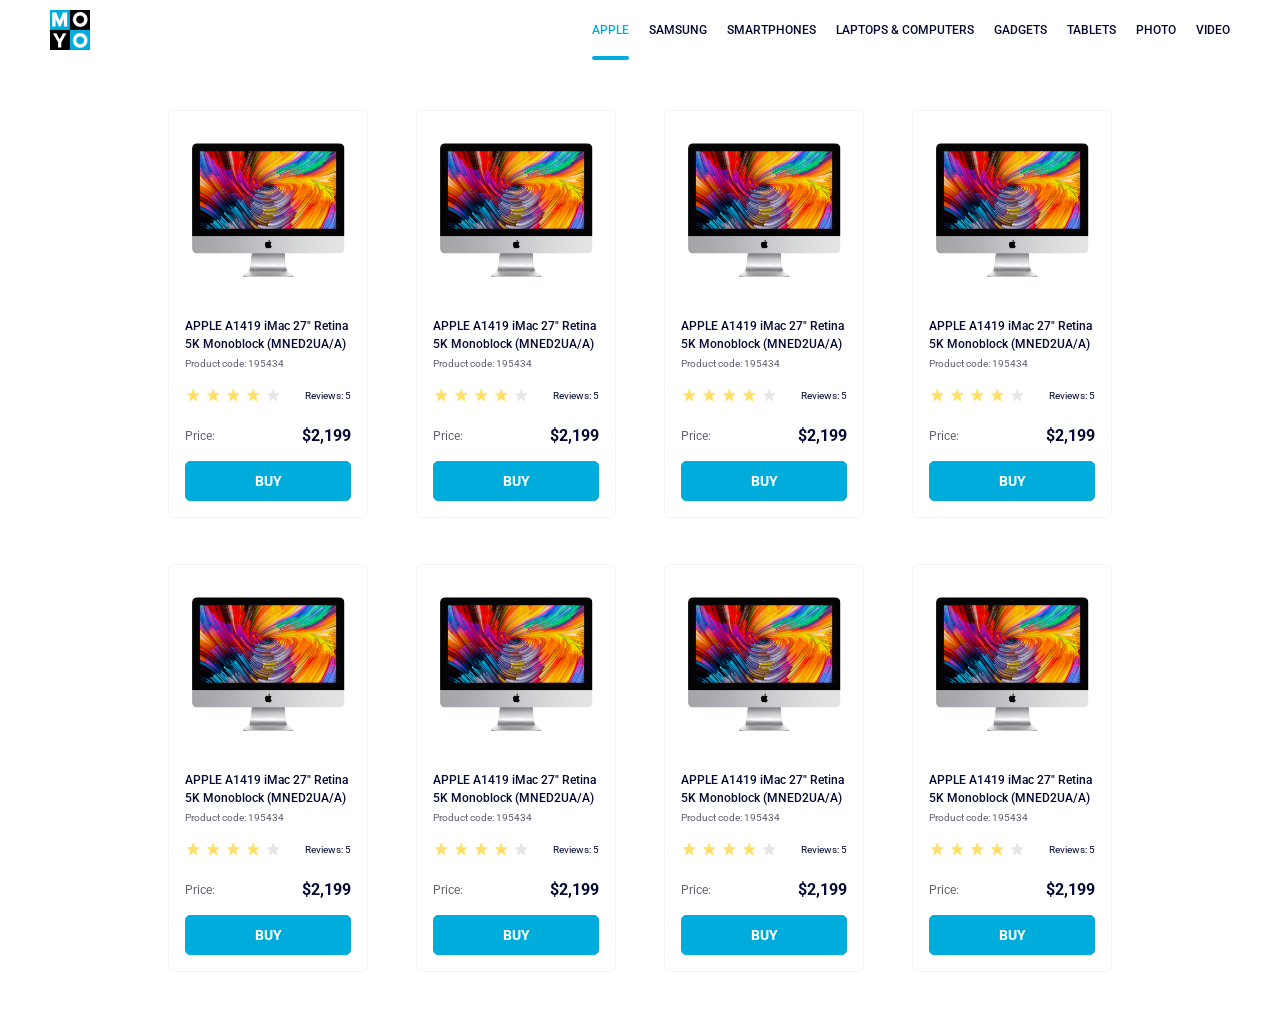
<file: index.html>
<!doctype html><html lang="en"><head><meta charset="utf-8"><meta name="viewport" content="width=device-width, user-scalable=no, initial-scale=1.0, maximum-scale=1.0, minimum-scale=1.0"><title>Product cards</title><link rel="preconnect" href="https://fonts.googleapis.com"><link rel="preconnect" href="https://fonts.gstatic.com" crossorigin><link href="https://fonts.googleapis.com/css2?family=Roboto:ital,wght@0,100..900;1,100..900&display=swap" rel="stylesheet"><link rel="preload" href="https://fonts.googleapis.com/css2?family=Roboto:wght@400;500;700&display=swap" as="style"><link rel="stylesheet" href="index.37234612.css"></head><body> <header class="header"> <a href="/" class="header__logo"> <img src="logo.eddae0ff.png" alt="Moyo Logo" class="header__logo-image"> </a> <nav class="nav"> <ul class="nav__list"> <li class="nav__item"> <a href="#" class="is-active nav__link"> Apple </a> </li> <li class="nav__item"> <a href="#" class="nav__link"> Samsung </a> </li> <li class="nav__item"> <a href="#" class="nav__link"> Smartphones </a> </li> <li class="nav__item"> <a href="#" class="nav__link nav__link--wide" data-qa="nav-hover"> Laptops & Computers </a> </li> <li class="nav__item"> <a href="#" class="nav__link"> Gadgets </a> </li> <li class="nav__item"> <a href="#" class="nav__link"> Tablets </a> </li> <li class="nav__item"> <a href="#" class="nav__link"> Photo </a> </li> <li class="nav__item"> <a href="#" class="nav__link"> Video </a> </li> </ul> </nav> </header> <main class="catalog"> <div class="product-card" data-qa="card"> <img class="product-card__image" src="imac.202c52ff.jpeg" alt="Apple iMac 27-inch with Retina 5K display"> <h2 class="product-card__title"> APPLE A1419 iMac 27" Retina 5K Monoblock (MNED2UA/A) </h2> <p class="product-card__code">Product code: 195434</p> <div class="product-card__reviews"> <ul class="stars stars--4"> <li class="stars__star"></li> <li class="stars__star"></li> <li class="stars__star"></li> <li class="stars__star"></li> <li class="stars__star"></li> </ul> <span class="product-card__reviews-text">Reviews: 5</span> </div> <div class="product-card__price"> <span class="product-card__price-title">Price:</span> <span class="product-card__price-number">$2,199</span> </div> <a href="#buy" class="product-card__button" data-qa="card-hover"> <span class="product-card__button-text">BUY</span> </a> </div> <div class="product-card"> <img class="product-card__image" src="imac.202c52ff.jpeg" alt="Apple iMac 27-inch with Retina 5K display"> <h2 class="product-card__title"> APPLE A1419 iMac 27" Retina 5K Monoblock (MNED2UA/A) </h2> <p class="product-card__code">Product code: 195434</p> <div class="product-card__reviews"> <ul class="stars stars--4"> <li class="stars__star"></li> <li class="stars__star"></li> <li class="stars__star"></li> <li class="stars__star"></li> <li class="stars__star"></li> </ul> <span class="product-card__reviews-text">Reviews: 5</span> </div> <div class="product-card__price"> <span class="product-card__price-title">Price:</span> <span class="product-card__price-number">$2,199</span> </div> <a href="#buy" class="product-card__button"> <span class="product-card__button-text">BUY</span> </a> </div> <div class="product-card"> <img class="product-card__image" src="imac.202c52ff.jpeg" alt="Apple iMac 27-inch with Retina 5K display"> <h2 class="product-card__title"> APPLE A1419 iMac 27" Retina 5K Monoblock (MNED2UA/A) </h2> <p class="product-card__code">Product code: 195434</p> <div class="product-card__reviews"> <ul class="stars stars--4"> <li class="stars__star"></li> <li class="stars__star"></li> <li class="stars__star"></li> <li class="stars__star"></li> <li class="stars__star"></li> </ul> <span class="product-card__reviews-text">Reviews: 5</span> </div> <div class="product-card__price"> <span class="product-card__price-title">Price:</span> <span class="product-card__price-number">$2,199</span> </div> <a href="#buy" class="product-card__button"> <span class="product-card__button-text">BUY</span> </a> </div> <div class="product-card"> <img class="product-card__image" src="imac.202c52ff.jpeg" alt="Apple iMac 27-inch with Retina 5K display"> <h2 class="product-card__title"> APPLE A1419 iMac 27" Retina 5K Monoblock (MNED2UA/A) </h2> <p class="product-card__code">Product code: 195434</p> <div class="product-card__reviews"> <ul class="stars stars--4"> <li class="stars__star"></li> <li class="stars__star"></li> <li class="stars__star"></li> <li class="stars__star"></li> <li class="stars__star"></li> </ul> <span class="product-card__reviews-text">Reviews: 5</span> </div> <div class="product-card__price"> <span class="product-card__price-title">Price:</span> <span class="product-card__price-number">$2,199</span> </div> <a href="#buy" class="product-card__button"> <span class="product-card__button-text">BUY</span> </a> </div> <div class="product-card"> <img class="product-card__image" src="imac.202c52ff.jpeg" alt="Apple iMac 27-inch with Retina 5K display"> <h2 class="product-card__title"> APPLE A1419 iMac 27" Retina 5K Monoblock (MNED2UA/A) </h2> <p class="product-card__code">Product code: 195434</p> <div class="product-card__reviews"> <ul class="stars stars--4"> <li class="stars__star"></li> <li class="stars__star"></li> <li class="stars__star"></li> <li class="stars__star"></li> <li class="stars__star"></li> </ul> <span class="product-card__reviews-text">Reviews: 5</span> </div> <div class="product-card__price"> <span class="product-card__price-title">Price:</span> <span class="product-card__price-number">$2,199</span> </div> <a href="#buy" class="product-card__button"> <span class="product-card__button-text">BUY</span> </a> </div> <div class="product-card"> <img class="product-card__image" src="imac.202c52ff.jpeg" alt="Apple iMac 27-inch with Retina 5K display"> <h2 class="product-card__title"> APPLE A1419 iMac 27" Retina 5K Monoblock (MNED2UA/A) </h2> <p class="product-card__code">Product code: 195434</p> <div class="product-card__reviews"> <ul class="stars stars--4"> <li class="stars__star"></li> <li class="stars__star"></li> <li class="stars__star"></li> <li class="stars__star"></li> <li class="stars__star"></li> </ul> <span class="product-card__reviews-text">Reviews: 5</span> </div> <div class="product-card__price"> <span class="product-card__price-title">Price:</span> <span class="product-card__price-number">$2,199</span> </div> <a href="#buy" class="product-card__button"> <span class="product-card__button-text">BUY</span> </a> </div> <div class="product-card"> <img class="product-card__image" src="imac.202c52ff.jpeg" alt="Apple iMac 27-inch with Retina 5K display"> <h2 class="product-card__title"> APPLE A1419 iMac 27" Retina 5K Monoblock (MNED2UA/A) </h2> <p class="product-card__code">Product code: 195434</p> <div class="product-card__reviews"> <ul class="stars stars--4"> <li class="stars__star"></li> <li class="stars__star"></li> <li class="stars__star"></li> <li class="stars__star"></li> <li class="stars__star"></li> </ul> <span class="product-card__reviews-text">Reviews: 5</span> </div> <div class="product-card__price"> <span class="product-card__price-title">Price:</span> <span class="product-card__price-number">$2,199</span> </div> <a href="#buy" class="product-card__button"> <span class="product-card__button-text">BUY</span> </a> </div> <div class="product-card"> <img class="product-card__image" src="imac.202c52ff.jpeg" alt="Apple iMac 27-inch with Retina 5K display"> <h2 class="product-card__title"> APPLE A1419 iMac 27" Retina 5K Monoblock (MNED2UA/A) </h2> <p class="product-card__code">Product code: 195434</p> <div class="product-card__reviews"> <ul class="stars stars--4"> <li class="stars__star"></li> <li class="stars__star"></li> <li class="stars__star"></li> <li class="stars__star"></li> <li class="stars__star"></li> </ul> <span class="product-card__reviews-text">Reviews: 5</span> </div> <div class="product-card__price"> <span class="product-card__price-title">Price:</span> <span class="product-card__price-number">$2,199</span> </div> <a href="#buy" class="product-card__button"> <span class="product-card__button-text">BUY</span> </a> </div> </main> </body></html>
</file>
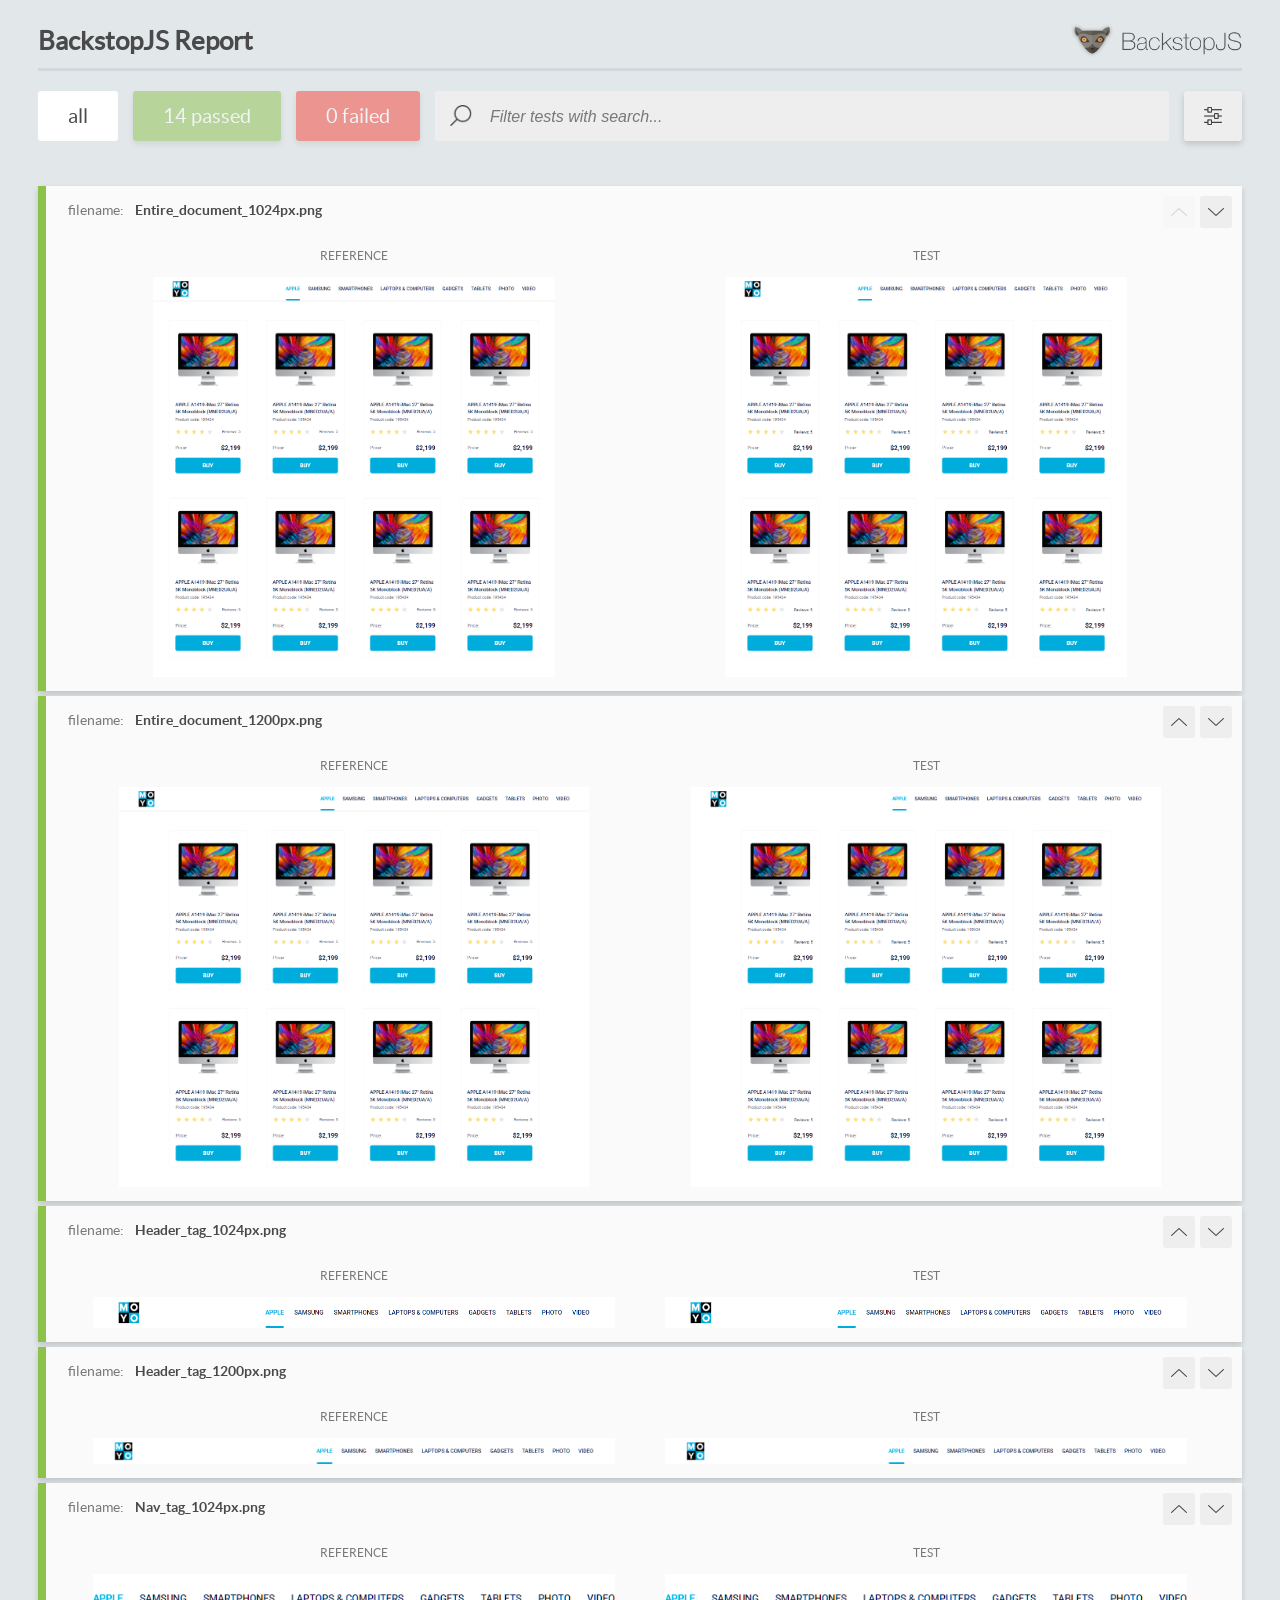
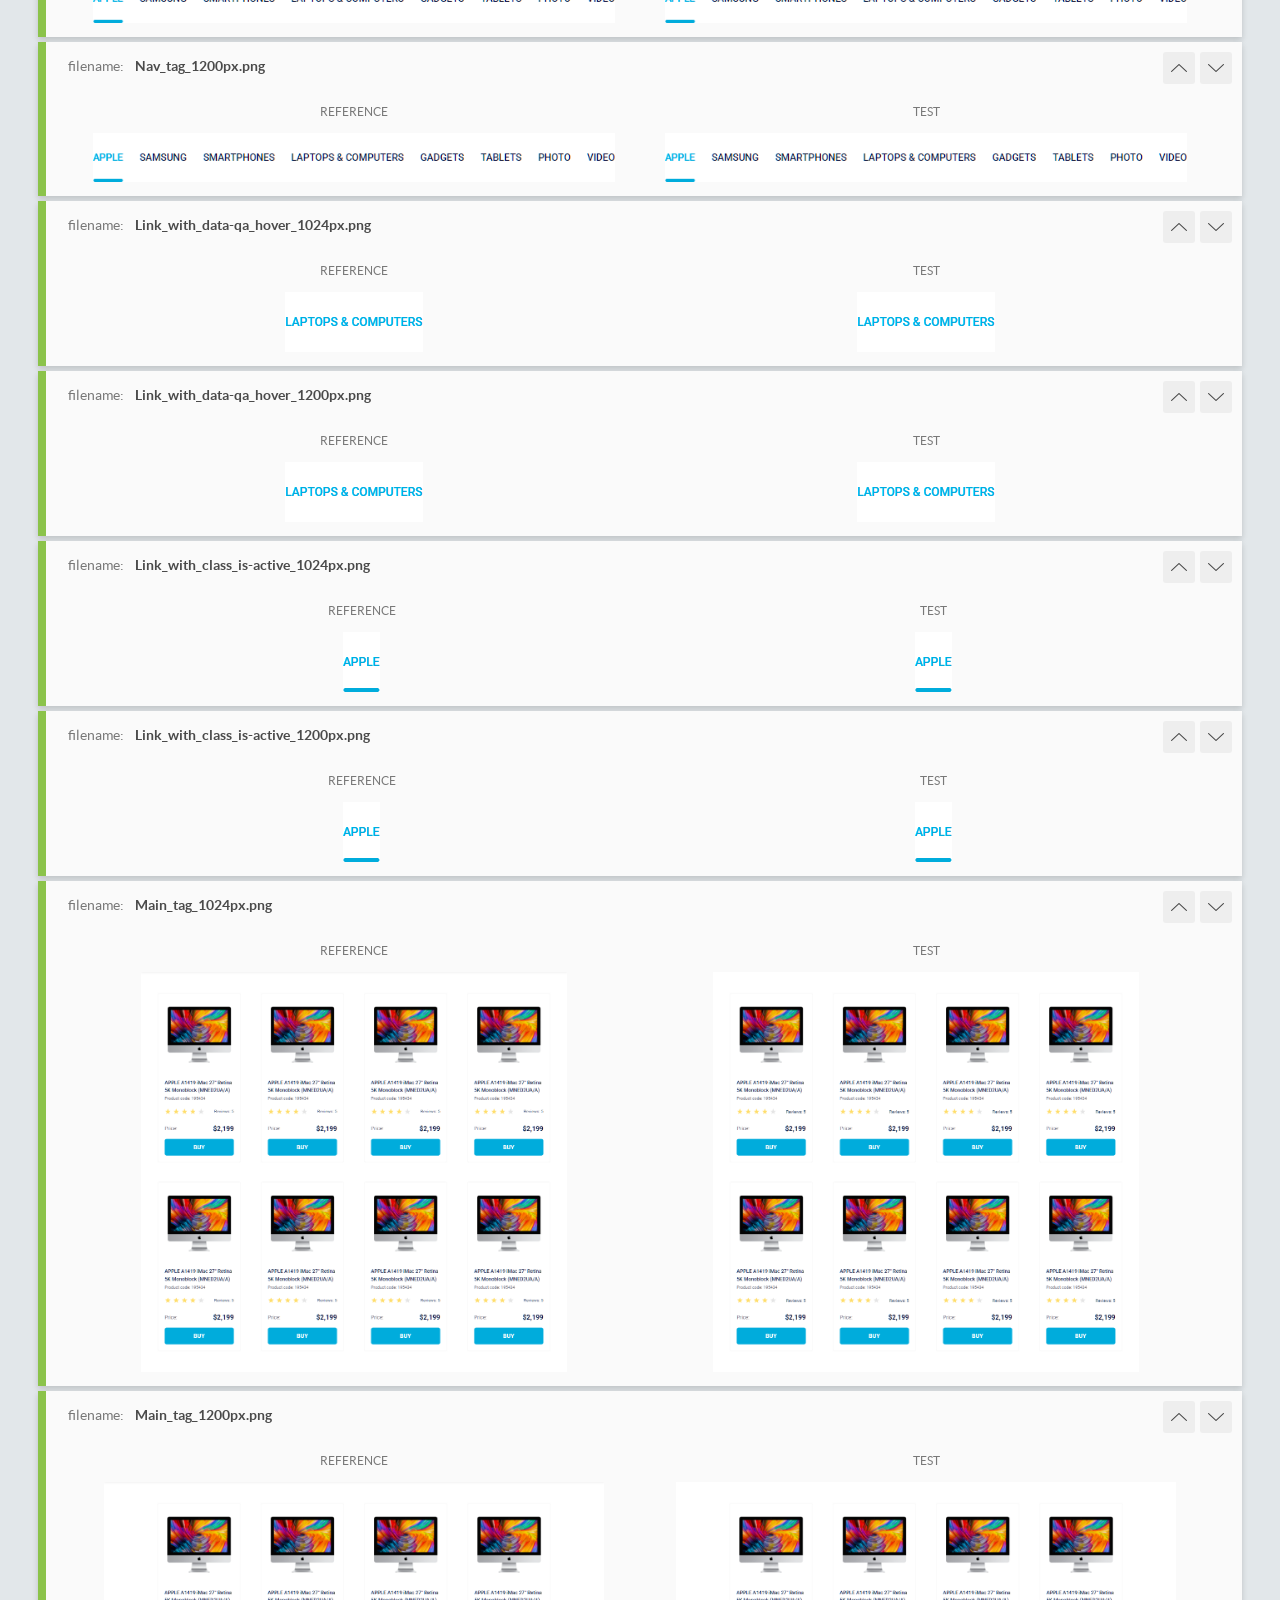
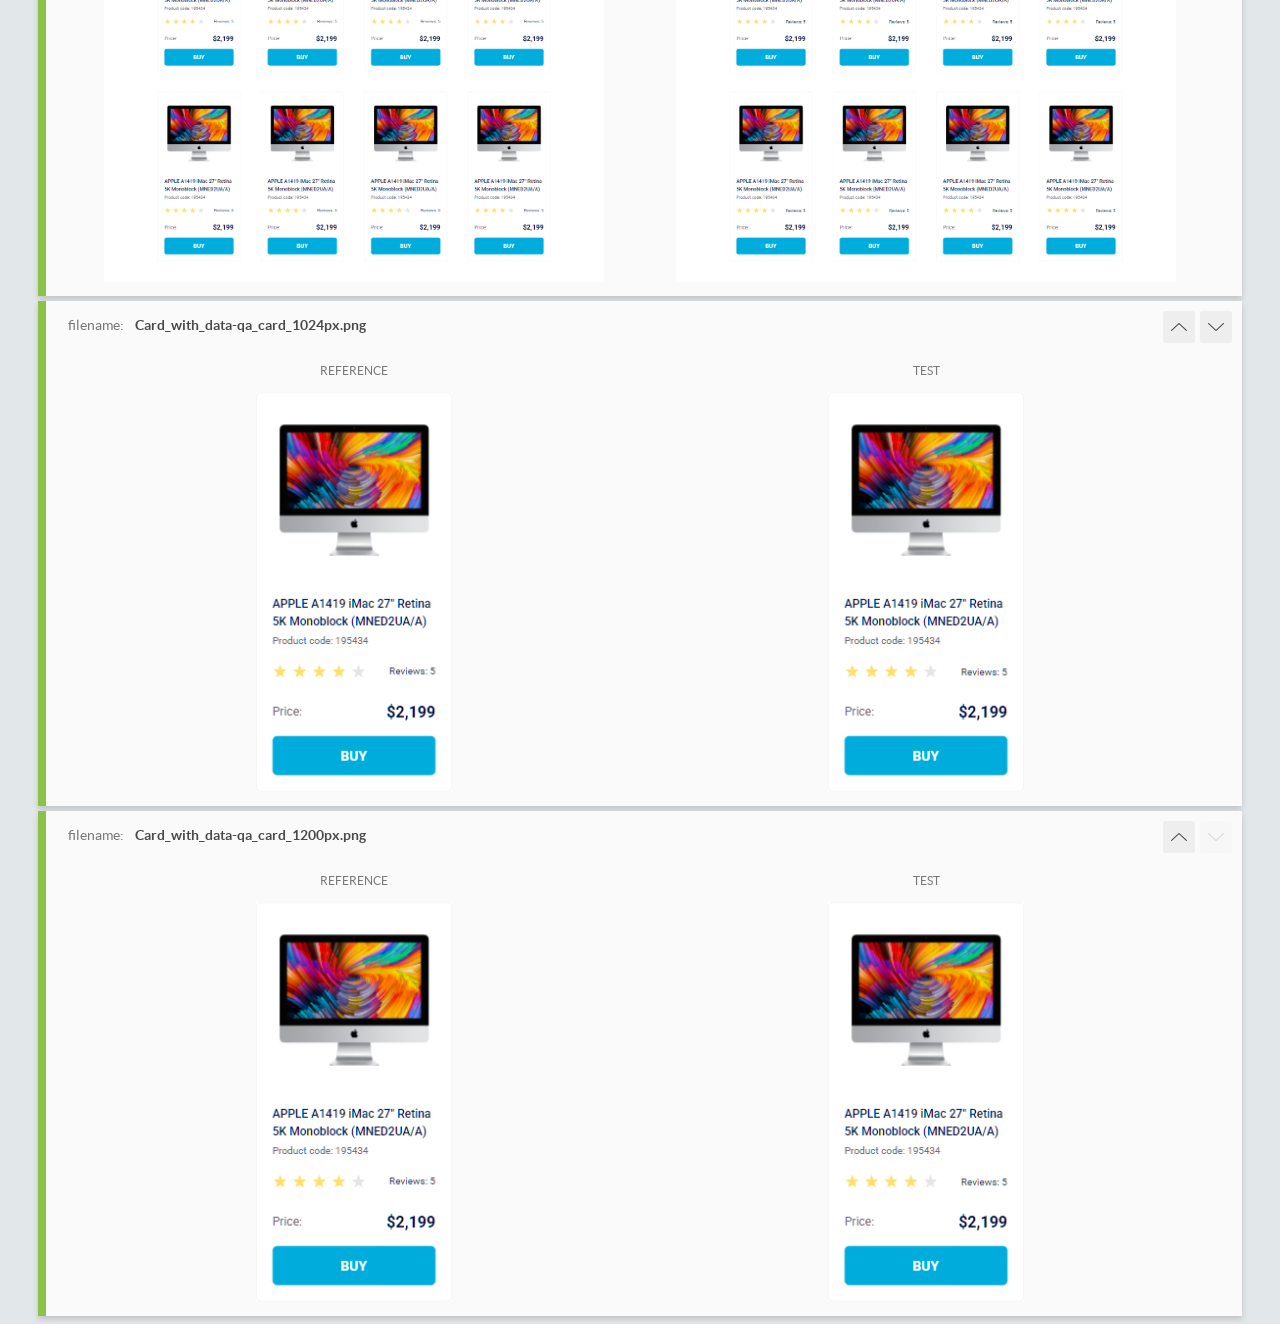
<file: report/html_report/index.html>
<!DOCTYPE html>
<html>
  <head>
    <meta charset="utf-8">
    <!-- Disable Cache -->
    <meta http-equiv="Cache-Control" content="no-cache, no-store, must-revalidate">
    <meta http-equiv="Pragma" content="no-cache">
    <meta http-equiv="Expires" content="0">

    <title>BackstopJS Report</title>

    <style>
      @font-face {
          font-family: 'latoregular';
          src: url('./assets/fonts/lato-regular-webfont.woff2') format('woff2'),
              url('./assets/fonts/lato-regular-webfont.woff') format('woff');
          font-weight: 400;
          font-style: normal;
      }
      @font-face {
          font-family: 'latobold';
          src: url('./assets/fonts/lato-bold-webfont.woff2') format('woff2'),
              url('./assets/fonts/lato-bold-webfont.woff') format('woff');
          font-weight: 700;
          font-style: normal;
      }

      .ReactModal__Body--open {
          overflow: hidden;
      }
      .ReactModal__Body--open .header {
        display: none;
      }

    </style
  </head>
  <body style="background-color: #E2E7EA">
    <div id="root">

    </div>
    <script>
      function report (report) { // eslint-disable-line no-unused-vars
        window.tests = report;
      }
    </script>
    <script src="config.js"></script>
    <script src="index_bundle.js"></script>
  </body>
</html>
</file>
<file: index.37234612.css>
.header{text-transform:uppercase;background-color:#fff;justify-content:space-between;align-items:center;height:60px;padding:0 50px;font-size:12px;font-weight:500;line-height:1em;display:flex}.header__logo-image{width:40px;height:40px;display:block}.nav{height:100%}.nav__list{align-items:center;gap:20px;height:100%;margin:0;padding:0;list-style:none;display:flex}.nav__item{align-items:center;height:100%;display:flex}.nav__link{color:#060b35;align-items:center;height:100%;text-decoration:none;transition:color .3s;display:flex;position:relative}.nav__link:hover,.nav__link.is-active{color:#00acdc}.nav__link.is-active:after{content:"";background-color:#00acdc;border-radius:8px;width:100%;height:4px;position:absolute;bottom:0;left:0}.nav__link--wide{white-space:nowrap}*{box-sizing:border-box;margin:0;font-family:Roboto,sans-serif}.catalog{grid-template-columns:repeat(1,200px);justify-content:center;gap:46px 48px;padding:50px 40px;display:grid}@media (width>=488px){.catalog{grid-template-columns:repeat(2,200px)}}@media (width>=768px){.catalog{grid-template-columns:repeat(3,200px)}}@media (width>=1024px){.catalog{grid-template-columns:repeat(4,200px)}}.product-card{border:1px solid #f3f3f3;border-radius:5px;flex-direction:column;justify-content:flex-start;align-items:center;width:200px;padding:32px 16px 16px;transition:transform .3s;display:flex}.product-card:hover{transform:scale(1.2)}.product-card__image{width:160px;height:134px}.product-card__title{text-align:left;color:#060b35;margin:40px auto 0;font-size:12px;font-weight:500;line-height:18px;transition:color .3s}.product-card:hover .product-card__title{color:#34568b}.product-card__code{color:#616070;align-self:flex-start;margin-top:4px;margin-bottom:0;font-size:10px;font-weight:400;line-height:14px}.product-card__reviews{justify-content:space-between;align-items:flex-end;width:166px;margin-top:16px;margin-bottom:24px;display:flex}.product-card__reviews-text{color:#060b35;text-align:right;font-size:10px;font-weight:400;line-height:14px}.product-card__price{justify-content:space-between;align-items:center;width:166px;margin-bottom:16px;display:flex}.product-card__price-title{color:#616070;width:31px;font-size:12px;font-weight:400;line-height:18px}.product-card__price-number{text-align:right;color:#060b35;width:50px;font-size:16px;font-weight:700;line-height:18px}.product-card__button-text{text-align:center;text-transform:uppercase;color:#fff;font-size:14px;font-weight:700;line-height:16px}.product-card__button{background-color:#00acdc;border:1px solid #00acdc;border-radius:5px;justify-content:center;align-items:center;width:100%;height:40px;text-decoration:none;transition:background-color .3s,color .3s;display:flex}.product-card__button:hover{background-color:#fff}.product-card__button:hover .product-card__button-text{color:#00acdc}.stars{gap:4px;margin:0;padding:0;list-style:none;display:flex}.stars__star{color:#f3f3f3;background-image:url(star.822d561e.svg);background-position:50%;background-repeat:no-repeat;width:16px;height:16px;line-height:16px;display:inline-block}.stars--1 .stars__star:nth-child(-n+1),.stars--2 .stars__star:nth-child(-n+2),.stars--3 .stars__star:nth-child(-n+3),.stars--4 .stars__star:nth-child(-n+4),.stars--5 .stars__star:nth-child(-n+5){color:#ffde6a;background-image:url(star-active.edda4c43.svg)}
/*# sourceMappingURL=index.37234612.css.map */
</file>
